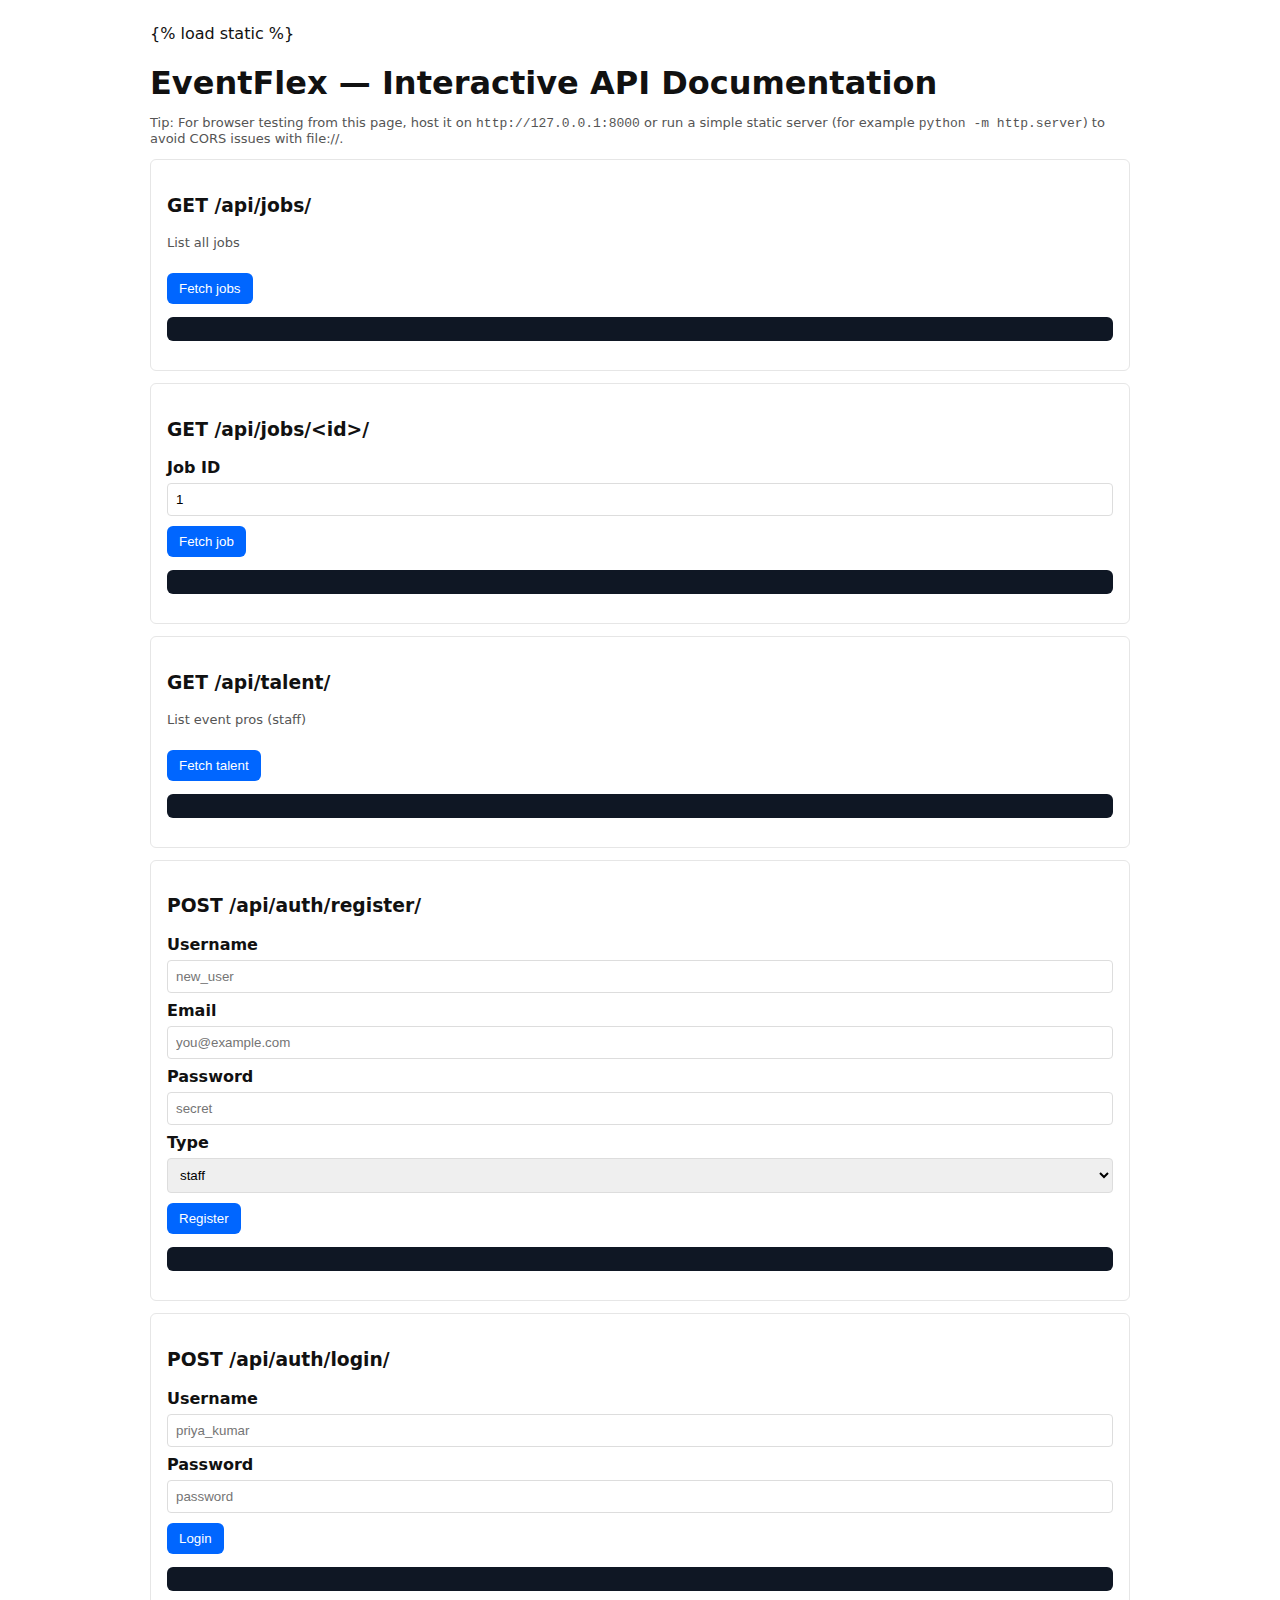
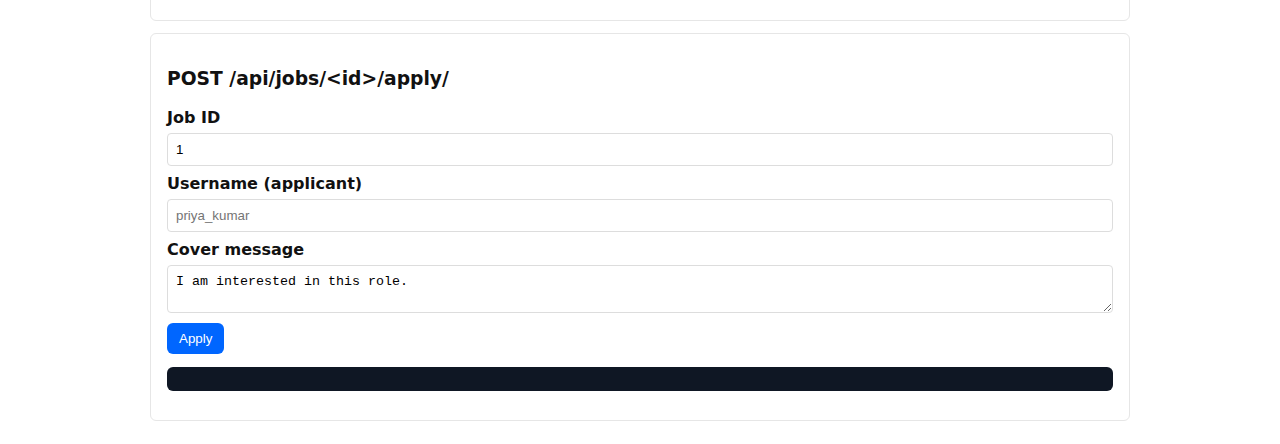
<file: EventFlex_app/templates/api-docs.html>
{% load static %}
<!doctype html>
<html lang="en">
<head>
  <meta charset="utf-8">
  <meta name="viewport" content="width=device-width,initial-scale=1">
  <title>EventFlex API Docs (Interactive)</title>
  <style>
    body{font-family:Inter,system-ui,Segoe UI,Roboto,Arial;max-width:980px;margin:24px auto;color:#111}
    h1{margin-bottom:6px}
    .endpoint{border:1px solid #e6e6e6;padding:16px;margin:12px 0;border-radius:6px}
    label{display:block;margin-top:8px;font-weight:600}
    input,select,textarea{width:100%;padding:8px;margin-top:6px;border:1px solid #ddd;border-radius:4px}
    button{margin-top:10px;padding:8px 12px;border-radius:6px;border:0;background:#0066ff;color:#fff}
    pre{background:#0f1724;color:#e6eef8;padding:12px;border-radius:6px;overflow:auto}
    .note{font-size:13px;color:#555}
  </style>
</head>
<body>
  <h1>EventFlex — Interactive API Documentation</h1>
  <p class="note">Tip: For browser testing from this page, host it on <code>http://127.0.0.1:8000</code> or run a simple static server (for example <code>python -m http.server</code>) to avoid CORS issues with file://.</p>

  <div class="endpoint">
    <h3>GET /api/jobs/</h3>
    <p class="note">List all jobs</p>
    <button id="btn_jobs">Fetch jobs</button>
    <pre id="out_jobs"></pre>
  </div>

  <div class="endpoint">
    <h3>GET /api/jobs/&lt;id&gt;/</h3>
    <label>Job ID</label>
    <input id="job_id" value="1">
    <button id="btn_job">Fetch job</button>
    <pre id="out_job"></pre>
  </div>

  <div class="endpoint">
    <h3>GET /api/talent/</h3>
    <p class="note">List event pros (staff)</p>
    <button id="btn_talent">Fetch talent</button>
    <pre id="out_talent"></pre>
  </div>

  <div class="endpoint">
    <h3>POST /api/auth/register/</h3>
    <label>Username</label>
    <input id="reg_username" placeholder="new_user">
    <label>Email</label>
    <input id="reg_email" placeholder="you@example.com">
    <label>Password</label>
    <input id="reg_password" type="password" placeholder="secret">
    <label>Type</label>
    <select id="reg_type"><option value="staff">staff</option><option value="organizer">organizer</option></select>
    <button id="btn_register">Register</button>
    <pre id="out_register"></pre>
  </div>

  <div class="endpoint">
    <h3>POST /api/auth/login/</h3>
    <label>Username</label>
    <input id="login_username" placeholder="priya_kumar">
    <label>Password</label>
    <input id="login_password" type="password" placeholder="password">
    <button id="btn_login">Login</button>
    <pre id="out_login"></pre>
  </div>

  <div class="endpoint">
    <h3>POST /api/jobs/&lt;id&gt;/apply/</h3>
    <label>Job ID</label>
    <input id="apply_job_id" value="1">
    <label>Username (applicant)</label>
    <input id="apply_username" placeholder="priya_kumar">
    <label>Cover message</label>
    <textarea id="apply_message">I am interested in this role.</textarea>
    <button id="btn_apply">Apply</button>
    <pre id="out_apply"></pre>
  </div>

  <script>
    const API_BASE = 'http://127.0.0.1:8000/api';
    function show(preId, obj){ document.getElementById(preId).textContent = JSON.stringify(obj, null, 2); }

    document.getElementById('btn_jobs').addEventListener('click', async () => {
      try{ const r = await fetch(`${API_BASE}/jobs/`); show('out_jobs', await r.json()); }catch(e){ show('out_jobs', {error:e+''}); }
    });

    document.getElementById('btn_job').addEventListener('click', async () => {
      const id = document.getElementById('job_id').value || '1';
      try{ const r = await fetch(`${API_BASE}/jobs/${id}/`); show('out_job', await r.json()); }catch(e){ show('out_job', {error:e+''}); }
    });

    document.getElementById('btn_talent').addEventListener('click', async ()=>{
      try{ const r = await fetch(`${API_BASE}/talent/`); show('out_talent', await r.json()); }catch(e){ show('out_talent', {error:e+''}); }
    });

    document.getElementById('btn_register').addEventListener('click', async ()=>{
      const payload = { username: document.getElementById('reg_username').value, email: document.getElementById('reg_email').value, password: document.getElementById('reg_password').value, user_type: document.getElementById('reg_type').value };
      try{ const r = await fetch(`${API_BASE}/auth/register/`, {method:'POST', headers:{'Content-Type':'application/json'}, body: JSON.stringify(payload)}); show('out_register', await r.json()); }catch(e){ show('out_register',{error:e+''}); }
    });

    document.getElementById('btn_login').addEventListener('click', async ()=>{
      const payload = { username: document.getElementById('login_username').value, password: document.getElementById('login_password').value };
      try{ const r = await fetch(`${API_BASE}/auth/login/`, {method:'POST', headers:{'Content-Type':'application/json'}, body: JSON.stringify(payload), credentials:'include'}); show('out_login', await r.json()); }catch(e){ show('out_login',{error:e+''}); }
    });

    document.getElementById('btn_apply').addEventListener('click', async ()=>{
      const id = document.getElementById('apply_job_id').value || '1';
      const payload = { username: document.getElementById('apply_username').value, cover_message: document.getElementById('apply_message').value };
      try{ const r = await fetch(`${API_BASE}/jobs/${id}/apply/`, {method:'POST', headers:{'Content-Type':'application/json'}, body: JSON.stringify(payload), credentials:'include'}); show('out_apply', await r.json()); }catch(e){ show('out_apply',{error:e+''}); }
    });
  </script>
</body>
</html>
</file>
